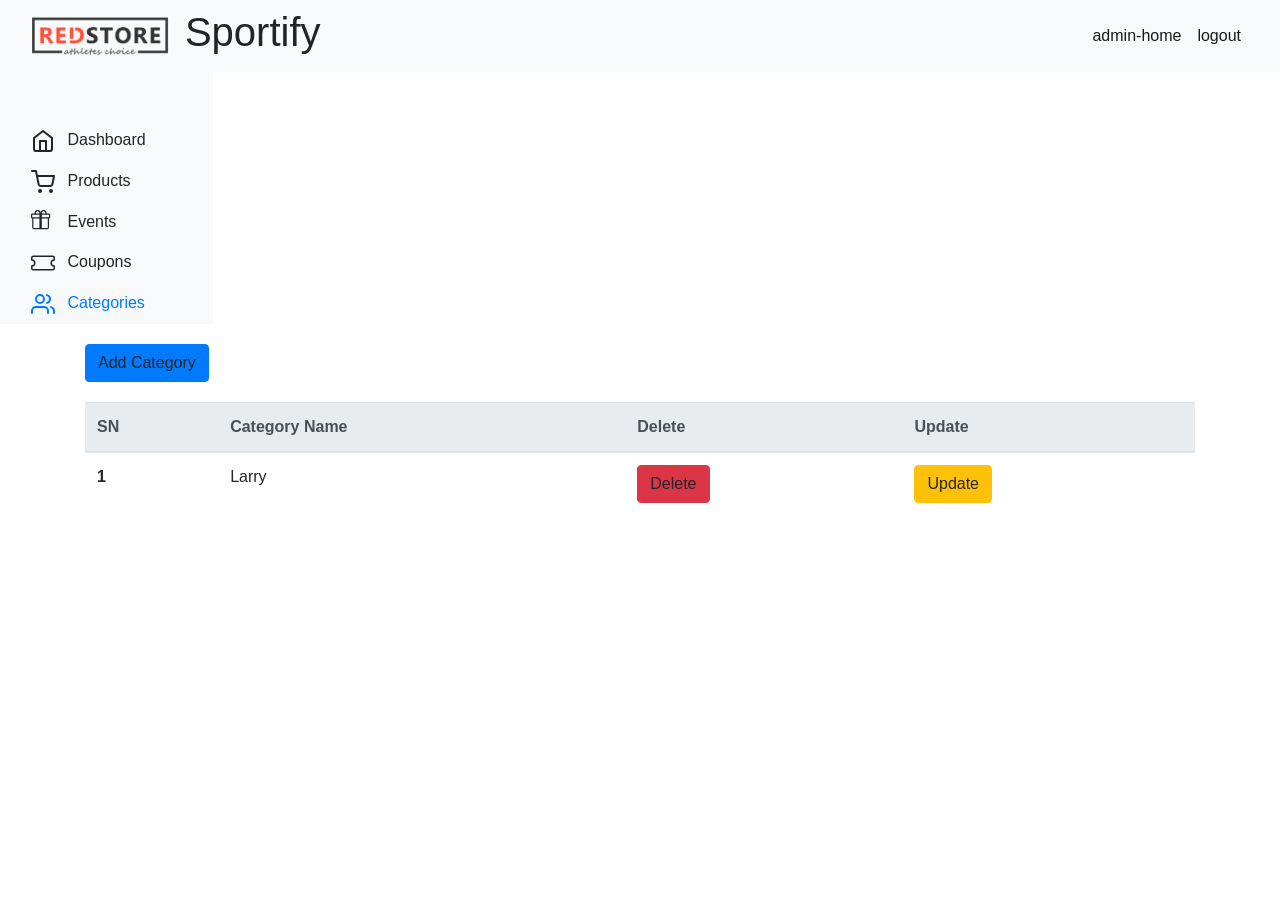
<file: src/main/resources/templates/categories.html>
<!doctype html>
<html lang="en" xmlns:th="http://www.thymeleaf.org">
<head>
    <meta charset="UTF-8">
    <meta name="viewport"
          content="width=device-width, user-scalable=no, initial-scale=1.0, maximum-scale=1.0, minimum-scale=1.0">
    <meta http-equiv="X-UA-Compatible" content="ie=edge">
    <link rel="stylesheet" href="https://stackpath.bootstrapcdn.com/bootstrap/4.4.1/css/bootstrap.min.css"
          integrity="sha384-Vkoo8x4CGsO3+Hhxv8T/Q5PaXtkKtu6ug5TOeNV6gBiFeWPGFN9MuhOf23Q9Ifjh" crossorigin="anonymous">
    <link rel="stylesheet" href="https://use.fontawesome.com/releases/v5.7.0/css/all.css"
          integrity="sha384-lZN37f5QGtY3VHgisS14W3ExzMWZxybE1SJSEsQp9S+oqd12jhcu+A56Ebc1zFSJ" crossorigin="anonymous">
    <title>Document</title>
    <link rel="stylesheet" th:href="@{/admin.css}">
</head>
<body>
<nav class="navbar navbar-expand-lg navbar-light bg-light" >
    <div class="container-fluid">
        <a class="navbar-brand" href="#">
            <img th:src="@{/images/logo2.png}"  src="../static/images/logo.png" width="auto" height="40" class="d-inline-block align-top" alt=""/>
        </a>
        <h1>Sportify</h1>
        <button class="navbar-toggler" type="button" data-toggle="collapse" data-target="#navbarSupportedContent" aria-controls="navbarSupportedContent" aria-expanded="false" aria-label="Toggle navigation">
            <span class="navbar-toggler-icon"></span>
        </button>

        <div class="collapse navbar-collapse" id="navbarSupportedContent">
            <ul class="navbar-nav mr-auto"></ul>
            <ul class="navbar-nav">
                <li class="nav-item active">
                    <a class="nav-link" th:href="@{/admin}" href="#">admin-home</a>
                </li>
                <li class="nav-item active">
                    <a class="nav-link" th:href="@{/logout}" href="#">logout</a>
                </li>

            </ul>

        </div>
    </div>
</nav>

<nav id="sidebar" class="col-md-3 col-lg-2 d-md-block bg-light sidebar collapse">
                <!-- sidebar content goes in here -->
                <div class="position-sticky pt-md-5">
                    <ul class="nav flex-column">
                        <li class="nav-item">
                          <a class="nav-link " th:href="@{/admin}">
                            <svg xmlns="http://www.w3.org/2000/svg" width="24" height="24" viewBox="0 0 24 24" fill="none" stroke="currentColor" stroke-width="2" stroke-linecap="round" stroke-linejoin="round" class="feather feather-home"><path d="M3 9l9-7 9 7v11a2 2 0 0 1-2 2H5a2 2 0 0 1-2-2z"></path><polyline points="9 22 9 12 15 12 15 22"></polyline></svg>
                             <span class="ml-2"> Dashboard </span> 
                            
                          </a>
                        </li>
<!--                         <li class="nav-item"> -->
<!--                           <a class="nav-link" href="#"> -->
<!--                             <svg xmlns="http://www.w3.org/2000/svg" width="24" height="24" viewBox="0 0 24 24" fill="none" stroke="currentColor" stroke-width="2" stroke-linecap="round" stroke-linejoin="round" class="feather feather-file"><path d="M13 2H6a2 2 0 0 0-2 2v16a2 2 0 0 0 2 2h12a2 2 0 0 0 2-2V9z"></path><polyline points="13 2 13 9 20 9"></polyline></svg> -->
<!--                             <span class="ml-2">Orders</span> -->
<!--                           </a> -->
<!--                         </li> -->
                        <li class="nav-item">
                          <a class="nav-link" th:href="@{/admin/products}">
                            <svg xmlns="http://www.w3.org/2000/svg" width="24" height="24" viewBox="0 0 24 24" fill="none" stroke="currentColor" stroke-width="2" stroke-linecap="round" stroke-linejoin="round" class="feather feather-shopping-cart"><circle cx="9" cy="21" r="1"></circle><circle cx="20" cy="21" r="1"></circle><path d="M1 1h4l2.68 13.39a2 2 0 0 0 2 1.61h9.72a2 2 0 0 0 2-1.61L23 6H6"></path></svg>
                            <span class="ml-2">Products</span>
                          </a>
                        </li>
                        <li class="nav-item">
                          <a class="nav-link" th:href="@{/admin/events}">
                            <svg xmlns="http://www.w3.org/2000/svg" width="24" height="24" fill="currentColor" class="bi bi-gift" viewBox="0 0 20 20"><path d="M3 2.5a2.5 2.5 0 0 1 5 0 2.5 2.5 0 0 1 5 0v.006c0 .07 0 .27-.038.494H15a1 1 0 0 1 1 1v2a1 1 0 0 1-1 1v7.5a1.5 1.5 0 0 1-1.5 1.5h-11A1.5 1.5 0 0 1 1 14.5V7a1 1 0 0 1-1-1V4a1 1 0 0 1 1-1h2.038A2.968 2.968 0 0 1 3 2.506V2.5zm1.068.5H7v-.5a1.5 1.5 0 1 0-3 0c0 .085.002.274.045.43a.522.522 0 0 0 .023.07zM9 3h2.932a.56.56 0 0 0 .023-.07c.043-.156.045-.345.045-.43a1.5 1.5 0 0 0-3 0V3zM1 4v2h6V4H1zm8 0v2h6V4H9zm5 3H9v8h4.5a.5.5 0 0 0 .5-.5V7zm-7 8V7H2v7.5a.5.5 0 0 0 .5.5H7z"/></svg>
                            <span class="ml-2">Events</span>
                          </a>
                        </li>
                        <li class="nav-item">
                          <a class="nav-link" th:href="@{/admin/coupons}">
                            <svg xmlns="http://www.w3.org/2000/svg" width="24" height="24" fill="currentColor" class="bi bi-ticket" viewBox="0 0 16 16">
                             <path d="M0 4.5A1.5 1.5 0 0 1 1.5 3h13A1.5 1.5 0 0 1 16 4.5V6a.5.5 0 0 1-.5.5 1.5 1.5 0 0 0 0 3 .5.5 0 0 1 .5.5v1.5a1.5 1.5 0 0 1-1.5 1.5h-13A1.5 1.5 0 0 1 0 11.5V10a.5.5 0 0 1 .5-.5 1.5 1.5 0 1 0 0-3A.5.5 0 0 1 0 6V4.5ZM1.5 4a.5.5 0 0 0-.5.5v1.05a2.5 2.5 0 0 1 0 4.9v1.05a.5.5 0 0 0 .5.5h13a.5.5 0 0 0 .5-.5v-1.05a2.5 2.5 0 0 1 0-4.9V4.5a.5.5 0 0 0-.5-.5h-13Z"/>
                            </svg>     
                            <span class="ml-2"> Coupons</span>
                          </a>
                        </li>
                        <li class="nav-item">
                          <a class="nav-link active" href="#" aria-current="page" >
                            <svg xmlns="http://www.w3.org/2000/svg" width="24" height="24" viewBox="0 0 24 24" fill="none" stroke="currentColor" stroke-width="2" stroke-linecap="round" stroke-linejoin="round" class="feather feather-users"><path d="M17 21v-2a4 4 0 0 0-4-4H5a4 4 0 0 0-4 4v2"></path><circle cx="9" cy="7" r="4"></circle><path d="M23 21v-2a4 4 0 0 0-3-3.87"></path><path d="M16 3.13a4 4 0 0 1 0 7.75"></path></svg>
                            <span class="ml-2">Categories</span>
                          </a>
                        </li>
                      </ul>
                  </div>
            </nav>

<div class="container">

    <a th:href="@{/admin/categories/add}" style="margin: 20px 0" class="btn btn-primary">Add Category</a>
    <table class="table">
        <thead class="thead-light">
        <tr>
            <th scope="col">SN</th>
            <th scope="col">Category Name</th>
            <th scope="col">Delete</th>
            <th scope="col">Update</th>
        </tr>
        </thead>
        <tbody>

        <tr th:each="category, iStat : ${categories}">
            <th scope="row" th:text="${iStat.index + 1}">1</th>
            <td th:text="${category.name}">Larry</td>

            <td><a  th:href="@{/admin/categories/delete/{id}(id=${category.id})}" class="btn btn-danger">Delete</a></td>
            <td><a  th:href="@{/admin/categories/update/{id}(id=${category.id})}" class="btn btn-warning">Update</a></td>

        </tr>
        </tbody>
    </table>
</div>



<script src="https://code.jquery.com/jquery-3.4.1.slim.min.js" integrity="sha384-J6qa4849blE2+poT4WnyKhv5vZF5SrPo0iEjwBvKU7imGFAV0wwj1yYfoRSJoZ+n" crossorigin="anonymous"></script>
<script src="https://cdn.jsdelivr.net/npm/popper.js@1.16.0/dist/umd/popper.min.js" integrity="sha384-Q6E9RHvbIyZFJoft+2mJbHaEWldlvI9IOYy5n3zV9zzTtmI3UksdQRVvoxMfooAo" crossorigin="anonymous"></script>
<script src="https://stackpath.bootstrapcdn.com/bootstrap/4.4.1/js/bootstrap.min.js" integrity="sha384-wfSDF2E50Y2D1uUdj0O3uMBJnjuUD4Ih7YwaYd1iqfktj0Uod8GCExl3Og8ifwB6" crossorigin="anonymous"></script>
</body>
</html>
</file>
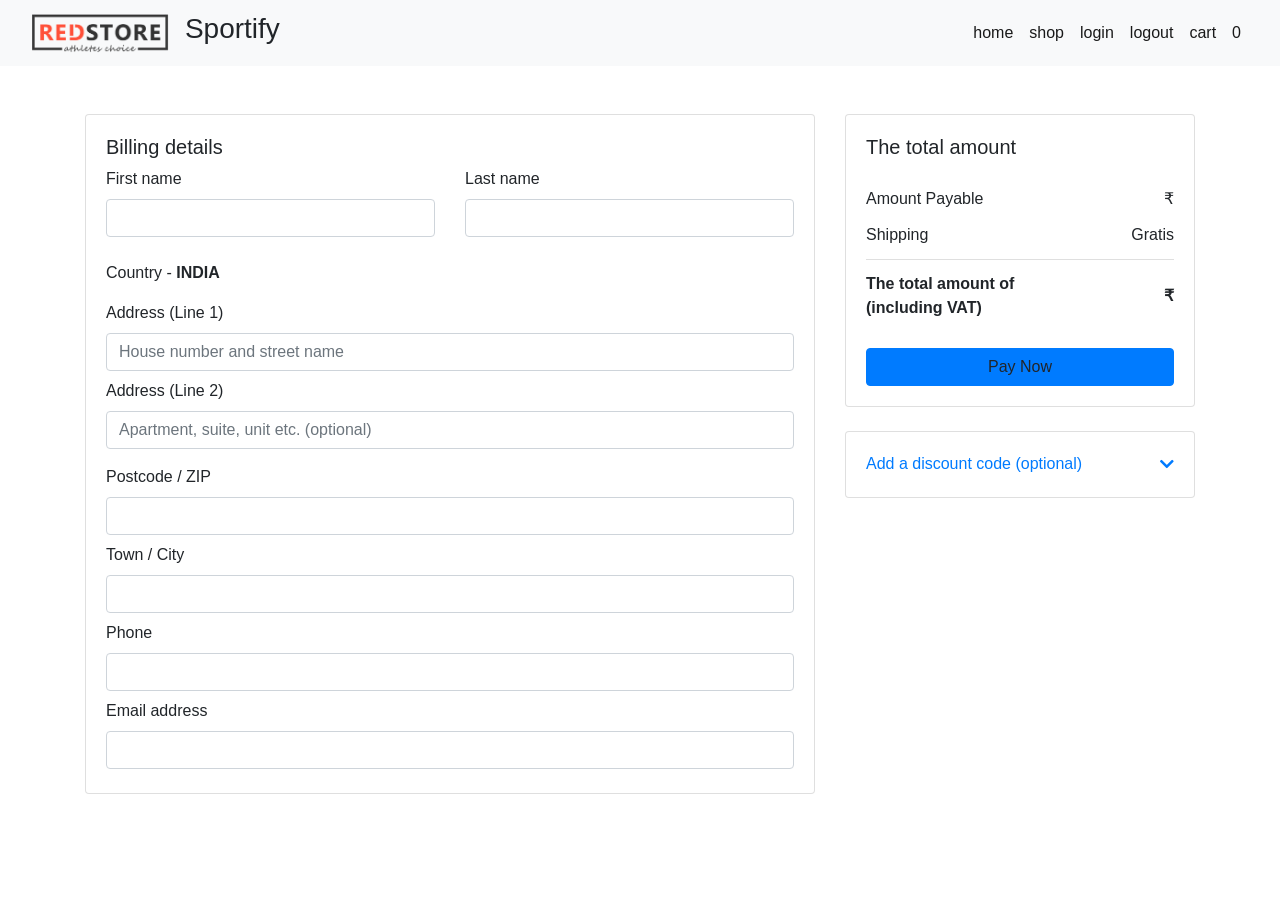
<file: src/main/resources/templates/checkout.html>
<!doctype html>
<html lang="en" xmlns:th="http://www.thymeleaf.org"
      xmlns:sec="http://www.thymeleaf.org/thymeleaf-extras-springsecurity3">
<head>
    <meta charset="UTF-8">
    <meta name="viewport"
          content="width=device-width, user-scalable=no, initial-scale=1.0, maximum-scale=1.0, minimum-scale=1.0">
    <meta http-equiv="X-UA-Compatible" content="ie=edge">
    <link rel="stylesheet" href="https://stackpath.bootstrapcdn.com/bootstrap/4.4.1/css/bootstrap.min.css"
          integrity="sha384-Vkoo8x4CGsO3+Hhxv8T/Q5PaXtkKtu6ug5TOeNV6gBiFeWPGFN9MuhOf23Q9Ifjh" crossorigin="anonymous">
    <link rel="stylesheet" href="https://use.fontawesome.com/releases/v5.11.2/css/all.css">

    <title>Document</title>
</head>
<body>


<nav class="navbar navbar-expand-lg navbar-light bg-light" >
    <div class="container-fluid">
        <a class="navbar-brand" href="#">
            <img th:src="@{/images/logo2.png}"  src="../static/images/logo.png" width="auto" height="40" class="d-inline-block align-top" alt=""/>
        </a>
        <h3>Sportify</h3>
        <button class="navbar-toggler" type="button" data-toggle="collapse" data-target="#navbarSupportedContent" aria-controls="navbarSupportedContent" aria-expanded="false" aria-label="Toggle navigation">
            <span class="navbar-toggler-icon"></span>
        </button>

        <div class="collapse navbar-collapse" id="navbarSupportedContent">
            <ul class="navbar-nav mr-auto"></ul>
            <ul class="navbar-nav">
                <li class="nav-item active">
                    <a class="nav-link" th:href="@{/}" href="#">home</a>
                </li>
                <li class="nav-item active">
                    <a class="nav-link" th:href="@{/shop}" href="#">shop</a>
                </li>
                <li class="nav-item active">
                    <a class="nav-link" sec:authorize="isAnonymous()" th:href="@{/login}" href="#">login</a>
                </li>
                <li class="nav-item active">
                    <a class="nav-link" sec:authorize="isAuthenticated()" th:href="@{/logout}" href="#">logout</a>
                </li>
                <li class="nav-item active">
                    <a class="nav-link" th:href="@{/cart}" href="#">cart</a>
                </li>
                <li class="nav-item active">
                    <span class="nav-link" th:text="${cartCount}">0</span>
                </li>
            </ul>

        </div>
    </div>
</nav>
<div class="container" th:object="${check}">

    <!--Section: Block Content-->
    <section class="mt-5 mb-4">

        <!--Grid row-->
        <div class="row">

            <!--Grid column-->
            <div class="col-lg-8 mb-4">

                <!-- Card -->
                <div class="card wish-list pb-1">
                    <div class="card-body">

                        <h5 class="mb-2">Billing details</h5>

                        <!-- Grid row -->
                        <div class="row">

                            <!-- Grid column -->
                            <div class="col-lg-6">

                                <!-- First name -->
                                <div class="md-form md-outline mb-0 mb-lg-4">
                                    <label th:for="${firstName}"  >First name</label>
                                    <input type="text" id="firstName" required class="form-control mb-0 mb-lg-2">
                                </div>

                            </div>
                            <!-- Grid column -->

                            <!-- Grid column -->
                            <div class="col-lg-6">

                                <!-- Last name -->
                                <div class="md-form md-outline">
                                    <label for="lastName" >Last name</label>
                                    <input type="text" id="lastName" required class="form-control">
                                </div>

                            </div>
                            <!-- Grid column -->

                        </div>
                        <!-- Grid row -->



                        <!-- Country -->
                        <div class="d-flex flex-wrap">
                            <div class="select-outline position-relative w-100">
                                <label>Country - <strong>INDIA</strong></label>


                            </div>
                        </div>

                        <!-- Address Part 1 -->
                        <div class="md-form md-outline mt-2">
                            <label for="form14" >Address (Line 1)</label>
                            <input type="text" required id="form14" placeholder="House number and street name" class="form-control">
                        </div>

                        <!-- Address Part 2 -->
                        <div class="md-form md-outline mt-2">
                            <label for="form15">Address (Line 2)</label>
                            <input type="text" id="form15" placeholder="Apartment, suite, unit etc. (optional)"
                                   class="form-control">
                        </div>

                        <!-- Postcode / ZIP -->
                        <div class="md-form md-outline mt-3">
                            <label for="form16">Postcode / ZIP</label>
                            <input type="text" maxlength="6" minlength="6" required id="form16" class="form-control">
                        </div>

                        <!-- Town / City -->
                        <div class="md-form md-outline mt-2">
                            <label for="form17">Town / City</label>
                            <input type="text" required id="form17" class="form-control">

                        </div>

                        <!-- Phone -->
                        <div class="md-form md-outline mt-2">
                            <label for="form18">Phone</label>
                            <input type="text" minlength="10" maxlength="10" required id="form18" class="form-control">
                        </div>

                        <!-- Email address -->
                        <div class="md-form md-outline mt-2">
                            <label for="form19">Email address</label>
                            <input type="email" required id="form19" class="form-control">
                        </div>

                        <!-- Additional information -->
<!--                         <div class="md-form md-outline mt-2"> -->
<!--                             <label for="form76">Additional information</label> -->
<!--                             <textarea id="form76" class="md-textarea form-control" rows="4"></textarea> -->
<!--                         </div> -->



                    </div>
                </div>
                <!-- Card -->

            </div>
            <!--Grid column-->

            <!--Grid column-->
            <div class="col-lg-4">

                <!-- Card -->
                <div class="card mb-4">
                    <div class="card-body">

                        <h5 class="mb-3">The total amount </h5>

                        <ul class="list-group list-group-flush">
                            <li class="list-group-item d-flex justify-content-between align-items-center border-0 px-0 pb-0">
                                Amount Payable
                                <span>₹<span th:text="${total}"></span></span>
                            </li>
                            <li class="list-group-item d-flex justify-content-between align-items-center px-0">
                                Shipping
                                <span>Gratis</span>
                            </li>
                            <li class="list-group-item d-flex justify-content-between align-items-center border-0 px-0 mb-3">
                                <div>
                                    <strong>The total amount of</strong>
                                    <strong>
                                        <p class="mb-0">(including VAT)</p>
                                    </strong>
                                </div>
                                <span><strong>₹<span th:text="${total}"></span></strong></span>
                            </li>
                        </ul>

                        <form action=""  >
                            <a type="submit"  class="btn btn-primary btn-block waves-effect waves-light" th:href="@{/checkout/save}" onclick="success()">Pay Now</a>
                        </form>

                    </div>
                </div>
                <!-- Card -->

                <!-- Card -->
                <div class="card mb-4">
                    <div class="card-body">

                        <a class="dark-grey-text d-flex justify-content-between" data-toggle="collapse" href="#collapseExample"
                           aria-expanded="false" aria-controls="collapseExample">
                            Add a discount code (optional)
                            <span><i class="fas fa-chevron-down pt-1"></i></span>
                        </a>

                        <div class="collapse" id="collapseExample">
                            <div class="mt-3">
                                <div class="md-form md-outline mb-0">
                                    <input type="text" id="discount-code" class="form-control font-weight-light"
                                           placeholder="Enter discount code">
                                </div>
                            </div>
                        </div>
                    </div>
                </div>
                <!-- Card -->

            </div>
            <!--Grid column-->

        </div>
        <!--Grid row-->

    </section>
    <!--Section: Block Content-->


</div>
<script type="text/javascript">
function success(){
	alert("Order placed successfully");
}
</script>




<script src="https://code.jquery.com/jquery-3.4.1.slim.min.js" integrity="sha384-J6qa4849blE2+poT4WnyKhv5vZF5SrPo0iEjwBvKU7imGFAV0wwj1yYfoRSJoZ+n" crossorigin="anonymous"></script>
<script src="https://cdn.jsdelivr.net/npm/popper.js@1.16.0/dist/umd/popper.min.js" integrity="sha384-Q6E9RHvbIyZFJoft+2mJbHaEWldlvI9IOYy5n3zV9zzTtmI3UksdQRVvoxMfooAo" crossorigin="anonymous"></script>
<script src="https://stackpath.bootstrapcdn.com/bootstrap/4.4.1/js/bootstrap.min.js" integrity="sha384-wfSDF2E50Y2D1uUdj0O3uMBJnjuUD4Ih7YwaYd1iqfktj0Uod8GCExl3Og8ifwB6" crossorigin="anonymous"></script>
</body>
</html>
</file>
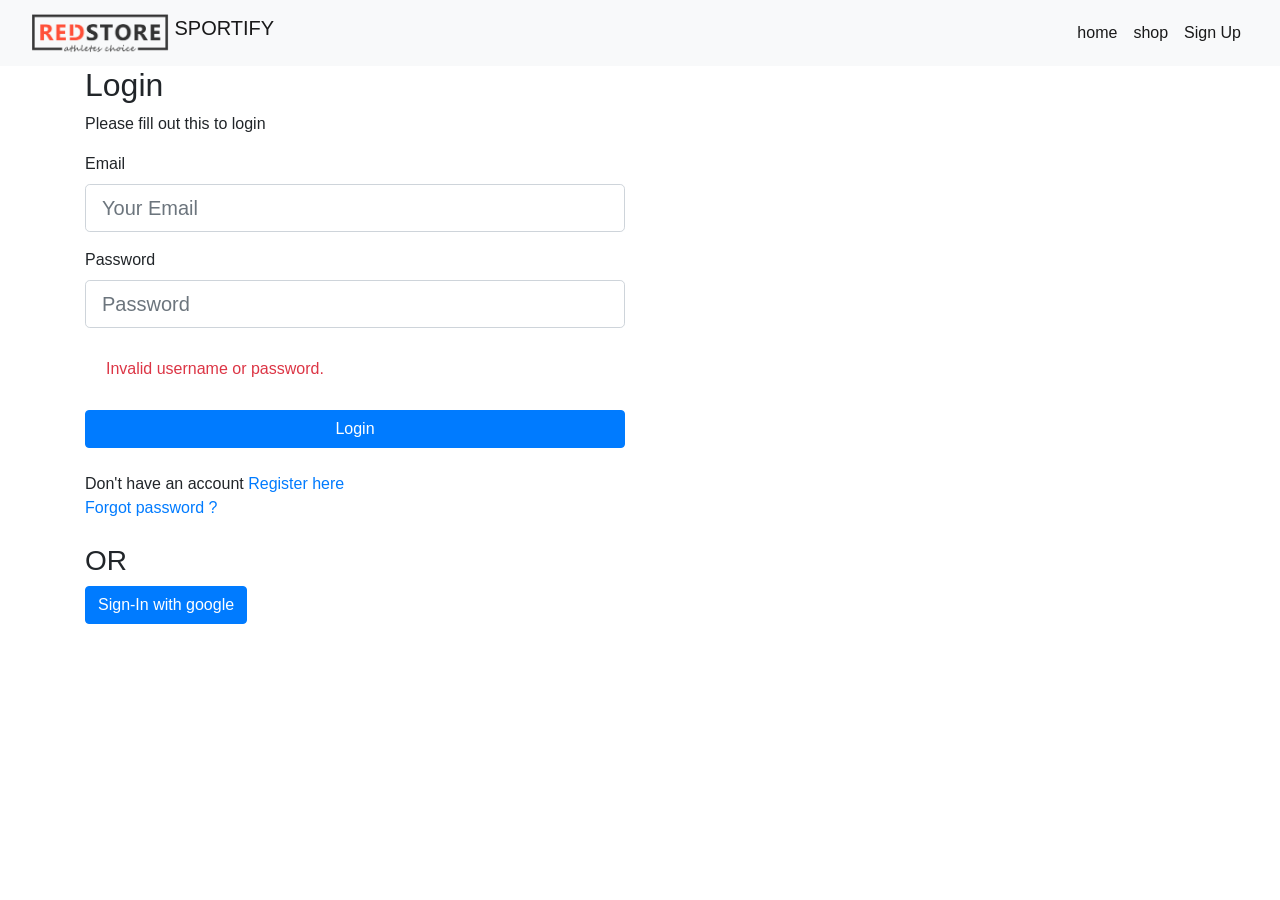
<file: src/main/resources/templates/login.html>
<!doctype html>
<html lang="en" xmlns:th="http://www.thymeleaf.org">
<head>
    <meta charset="UTF-8">
    <meta name="viewport"
          content="width=device-width, user-scalable=no, initial-scale=1.0, maximum-scale=1.0, minimum-scale=1.0">
    <meta http-equiv="X-UA-Compatible" content="ie=edge">
    <link rel="stylesheet" href="https://stackpath.bootstrapcdn.com/bootstrap/4.4.1/css/bootstrap.min.css"
          integrity="sha384-Vkoo8x4CGsO3+Hhxv8T/Q5PaXtkKtu6ug5TOeNV6gBiFeWPGFN9MuhOf23Q9Ifjh" crossorigin="anonymous">
    <link rel="stylesheet" href="https://use.fontawesome.com/releases/v5.7.0/css/all.css"
          integrity="sha384-lZN37f5QGtY3VHgisS14W3ExzMWZxybE1SJSEsQp9S+oqd12jhcu+A56Ebc1zFSJ" crossorigin="anonymous">
    <title>Document</title>
</head>
<body>


<nav class="navbar navbar-expand-lg navbar-light bg-light" >
    <div class="container-fluid">
        <a class="navbar-brand" href="#">
            <img th:src="@{/images/logo2.png}"  src="../static/images/logo.png" width="auto" height="40" class="d-inline-block align-top" alt=""/>
            <span class="text-uppercase fw-lighter ms-2">Sportify</span>
        </a>
        <button class="navbar-toggler" type="button" data-toggle="collapse" data-target="#navbarSupportedContent" aria-controls="navbarSupportedContent" aria-expanded="false" aria-label="Toggle navigation">
            <span class="navbar-toggler-icon"></span>
        </button>

        <div class="collapse navbar-collapse" id="navbarSupportedContent">
            <ul class="navbar-nav mr-auto"></ul>
            <ul class="navbar-nav">
                <li class="nav-item active">
                    <a class="nav-link" th:href="@{/}" href="#">home</a>
                </li>
                <li class="nav-item active">
                    <a class="nav-link" th:href="@{/shop}" href="#">shop</a>
                </li>
                <li class="nav-item active">
                    <a class="nav-link" href="#">Sign Up</a>
                </li>

            </ul>

        </div>
    </div>
</nav>
<div class="container">
    <div class="row">
        <div class="col-sm-6">
            <h2>Login</h2>
            <p>Please fill out this to login</p>
            <form th:action="@{/login}" method="post">
                <div class="form-group">
                    <label for="email">Email</label>
                    <input type="email" name="email" id="email" placeholder="Your Email" class="form-control form-control-lg">
                </div>

                <div class="form-group">
                    <label for="password">Password</label>
                    <input type="password" class="form-control form-control-lg" placeholder="Password" name="password" id="password">
                </div>
                <div th:if="${param.error}" class="alert alert-error text-danger">
                    Invalid username or password.
                </div>

                <input type="submit" value="Login" class="btn btn-primary btn-block">
                <br>
                <span >Don't have an account <a class="linkControl" href="./register.html"
                                                th:href="@{/register}">Register here</a></span>
                <br>
                <a href="" th:href="@{/forgotpassword}">Forgot password ?</a>
            </form>
            <br>
            <h3>OR</h3>
            <a href="/oauth2/authorization/google" class="btn btn-primary">Sign-In with google </a>

        </div>

    </div>
</div>

<script src="https://code.jquery.com/jquery-3.4.1.slim.min.js" integrity="sha384-J6qa4849blE2+poT4WnyKhv5vZF5SrPo0iEjwBvKU7imGFAV0wwj1yYfoRSJoZ+n" crossorigin="anonymous"></script>
<script src="https://cdn.jsdelivr.net/npm/popper.js@1.16.0/dist/umd/popper.min.js" integrity="sha384-Q6E9RHvbIyZFJoft+2mJbHaEWldlvI9IOYy5n3zV9zzTtmI3UksdQRVvoxMfooAo" crossorigin="anonymous"></script>
<script src="https://stackpath.bootstrapcdn.com/bootstrap/4.4.1/js/bootstrap.min.js" integrity="sha384-wfSDF2E50Y2D1uUdj0O3uMBJnjuUD4Ih7YwaYd1iqfktj0Uod8GCExl3Og8ifwB6" crossorigin="anonymous"></script>
</body>
</html>
</file>
